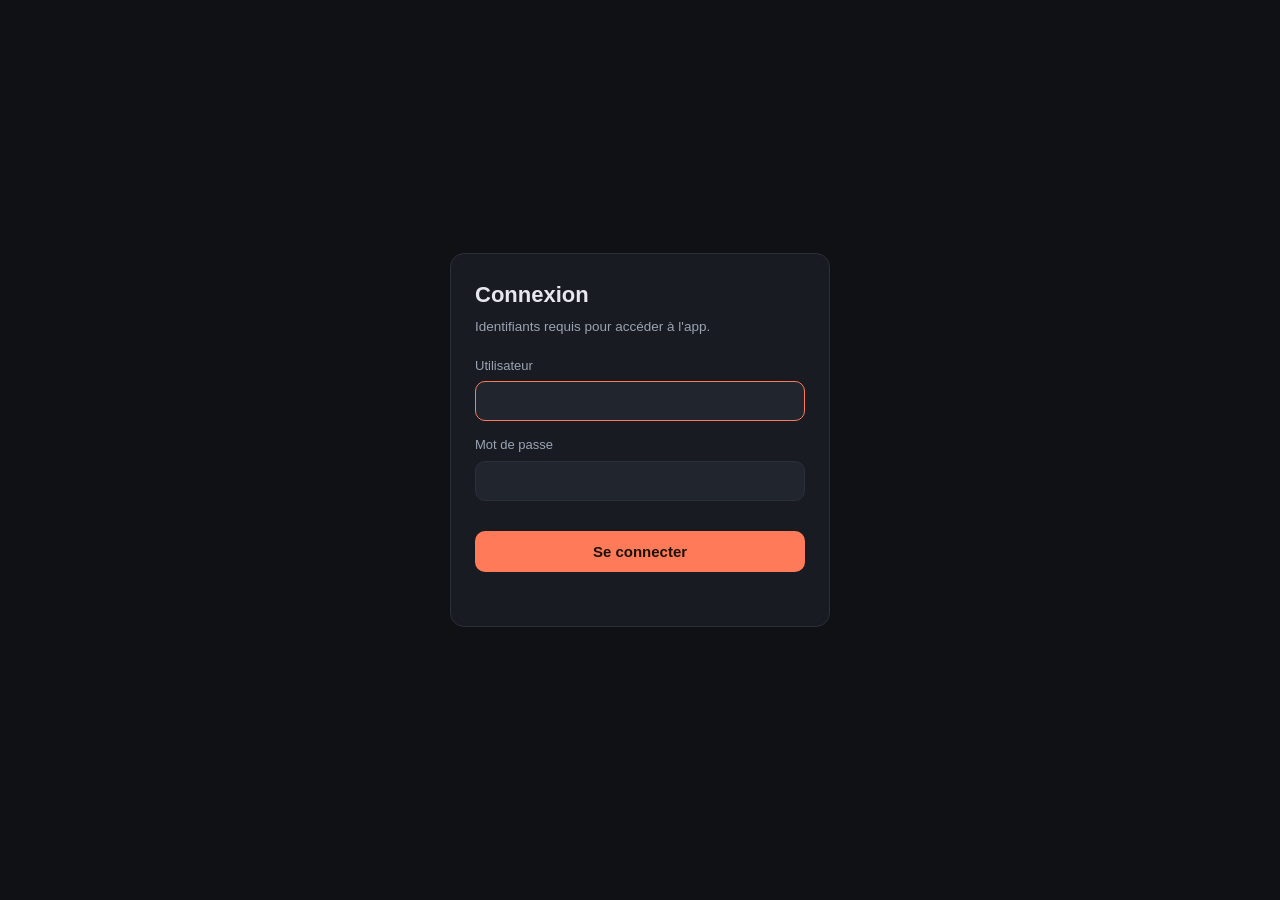
<file: static/login.html>
<!DOCTYPE html>
<html lang="fr">
<head>
  <meta charset="UTF-8" />
  <meta name="viewport" content="width=device-width, initial-scale=1.0" />
  <title>Connexion — Résumeur</title>
  <link rel="stylesheet" href="/static/style.css" />
</head>
<body class="login-body">
  <main class="login-container">
    <form action="/api/login" method="POST" class="card login-card">
      <h1>Connexion</h1>
      <p class="subtitle">Identifiants requis pour accéder à l'app.</p>

      <label class="field">
        <span>Utilisateur</span>
        <input name="username" type="text" autocomplete="username" required autofocus />
      </label>

      <label class="field">
        <span>Mot de passe</span>
        <input name="password" type="password" autocomplete="current-password" required />
      </label>

      <button type="submit">Se connecter</button>
      <p id="error-msg" class="error" aria-live="polite"></p>
    </form>
  </main>

  <script>
    if (new URLSearchParams(location.search).has("error")) {
      document.getElementById("error-msg").textContent = "Identifiants invalides.";
    }
  </script>
</body>
</html>
</file>
<file: static/style.css>
:root {
  --bg: #0f1115;
  --surface: #181b22;
  --surface-2: #21252e;
  --border: #2a2f3a;
  --text: #e6e8ee;
  --muted: #9aa3b2;
  --accent: #ff7a59;
  --accent-strong: #ff5722;
  --user-bubble: #2b3140;
  --assistant-bubble: #1e2230;
  --error: #ff6b6b;
  --sidebar-w: 320px;
}

* { box-sizing: border-box; }

html, body {
  margin: 0;
  padding: 0;
  background: var(--bg);
  color: var(--text);
  font-family: -apple-system, BlinkMacSystemFont, "Segoe UI", "Inter", sans-serif;
  font-size: 15px;
  line-height: 1.5;
}

.layout {
  display: grid;
  grid-template-columns: var(--sidebar-w) 1fr;
  min-height: 100vh;
}

.sidebar {
  background: #0c0e13;
  border-right: 1px solid var(--border);
  padding: 20px 14px;
  position: sticky;
  top: 0;
  height: 100vh;
  overflow-y: auto;
}

.sidebar-header {
  display: flex;
  align-items: center;
  justify-content: space-between;
  margin-bottom: 14px;
  padding: 0 4px;
}
.sidebar-header h2 {
  margin: 0;
  font-size: 13px;
  text-transform: uppercase;
  letter-spacing: 0.06em;
  color: var(--muted);
}
.sidebar-header button {
  margin: 0;
  padding: 2px 10px;
  width: auto;
  font-size: 18px;
  line-height: 1;
}

.search-input {
  width: 100%;
  margin: 0 0 10px;
  padding: 8px 10px;
  border-radius: 8px;
  border: 1px solid var(--border);
  background: var(--surface-2);
  color: var(--text);
  font-size: 13.5px;
}
.search-input:focus {
  outline: none;
  border-color: var(--accent);
}
.search-input::-webkit-search-cancel-button { cursor: pointer; }

.conversations {
  list-style: none;
  margin: 0;
  padding: 0;
  display: flex;
  flex-direction: column;
  gap: 2px;
}
.conversations li {
  border-radius: 8px;
  cursor: pointer;
  padding: 10px 12px;
  color: var(--text);
  transition: background 0.1s;
  display: flex;
  align-items: center;
  gap: 8px;
}
.conversations li:hover { background: var(--surface-2); }
.conversations li.active {
  background: #2a2f3a;
}
.conv-icon {
  font-size: 13px;
  opacity: 0.75;
  flex-shrink: 0;
}
.conv-delete {
  width: 24px;
  height: 24px;
  border-radius: 6px;
  font-size: 13px;
  line-height: 1;
  flex-shrink: 0;
  opacity: 0;
  cursor: pointer;
  display: inline-flex;
  align-items: center;
  justify-content: center;
  user-select: none;
  transition: opacity 0.1s, background 0.1s;
}
.conversations li:hover .conv-delete,
.conversations li.active .conv-delete {
  opacity: 0.6;
}
.conv-delete:hover {
  background: rgba(255, 107, 107, 0.15);
  opacity: 1;
}
@media (hover: none) {
  .conv-delete { opacity: 0.55; }
}
.conv-title {
  flex: 1;
  white-space: nowrap;
  overflow: hidden;
  text-overflow: ellipsis;
  font-size: 14px;
}
.conv-empty {
  color: var(--muted);
  font-size: 13px;
  padding: 12px 8px;
}

.container {
  max-width: 820px;
  margin: 0 auto;
  padding: 48px 24px 96px;
  width: 100%;
}

header h1 {
  margin: 0 0 8px;
  font-size: 28px;
  letter-spacing: -0.02em;
}

.subtitle {
  margin: 0 0 32px;
  color: var(--muted);
}

.card {
  background: var(--surface);
  border: 1px solid var(--border);
  border-radius: 14px;
  padding: 24px;
  margin-bottom: 20px;
}

.hidden { display: none !important; }

/* Upload */
.dropzone {
  display: flex;
  flex-direction: column;
  align-items: center;
  justify-content: center;
  gap: 6px;
  padding: 36px 20px;
  border: 2px dashed var(--border);
  border-radius: 12px;
  background: var(--surface-2);
  cursor: pointer;
  transition: border-color 0.15s, background 0.15s;
  text-align: center;
}
.dropzone:hover, .dropzone.dragover {
  border-color: var(--accent);
  background: #20242e;
}
.dropzone-icon { font-size: 28px; }
.dropzone-label { font-weight: 500; }
.dropzone-hint { color: var(--muted); font-size: 13px; }
.dropzone-filename { color: var(--accent); font-size: 13px; margin-top: 4px; }

button {
  margin-top: 16px;
  width: 100%;
  padding: 12px 16px;
  border: none;
  border-radius: 10px;
  background: var(--accent);
  color: #1a1308;
  font-weight: 600;
  font-size: 15px;
  cursor: pointer;
  transition: background 0.15s, transform 0.05s;
}
button:hover:not(:disabled) { background: var(--accent-strong); }
button:disabled { opacity: 0.5; cursor: not-allowed; }
button:active:not(:disabled) { transform: translateY(1px); }

button.ghost {
  margin: 0;
  width: auto;
  background: transparent;
  color: var(--muted);
  border: 1px solid var(--border);
  padding: 6px 12px;
  font-size: 13px;
  font-weight: 500;
}
button.ghost:hover:not(:disabled) {
  background: var(--surface-2);
  color: var(--text);
}
button.ghost.danger:hover:not(:disabled) {
  color: var(--error);
  border-color: var(--error);
}

.status {
  margin-top: 14px;
  color: var(--muted);
  font-size: 14px;
  min-height: 20px;
}
.status.error { color: var(--error); }

.separator {
  display: flex;
  align-items: center;
  gap: 12px;
  margin: 18px 0 14px;
  color: var(--muted);
  font-size: 12px;
  text-transform: uppercase;
  letter-spacing: 0.06em;
}
.separator::before,
.separator::after {
  content: "";
  flex: 1;
  height: 1px;
  background: var(--border);
}

#url-form {
  display: flex;
  gap: 8px;
}
#url-form input {
  flex: 1;
  padding: 11px 14px;
  border-radius: 10px;
  border: 1px solid var(--border);
  background: var(--surface-2);
  color: var(--text);
  font-size: 14.5px;
}
#url-form input:focus {
  outline: none;
  border-color: var(--accent);
}
#url-form button {
  margin-top: 0;
  width: auto;
  padding: 0 18px;
  white-space: nowrap;
}

.hint {
  margin: 8px 2px 0;
  color: var(--muted);
  font-size: 12.5px;
  line-height: 1.4;
}

.result-header {
  display: flex;
  align-items: center;
  justify-content: space-between;
  gap: 12px;
  margin-bottom: 16px;
}
.result-header h2 {
  margin: 0;
  font-size: 20px;
  white-space: nowrap;
  overflow: hidden;
  text-overflow: ellipsis;
}

.summary {
  background: var(--surface-2);
  border: 1px solid var(--border);
  border-radius: 10px;
  padding: 4px 16px;
  font-size: 14.5px;
}

.meta {
  margin-top: 10px;
  color: var(--muted);
  font-size: 12.5px;
}

/* Markdown rendering */
.markdown p { margin: 0.6em 0; }
.markdown ul, .markdown ol { padding-left: 1.4em; margin: 0.6em 0; }
.markdown li { margin: 0.2em 0; }
.markdown h1, .markdown h2, .markdown h3, .markdown h4 {
  margin: 0.8em 0 0.4em;
  line-height: 1.25;
}
.markdown h1 { font-size: 1.3em; }
.markdown h2 { font-size: 1.18em; }
.markdown h3 { font-size: 1.08em; }
.markdown h4 { font-size: 1em; }
.markdown code {
  background: rgba(255, 255, 255, 0.08);
  padding: 1px 5px;
  border-radius: 4px;
  font-size: 0.92em;
}
.markdown pre {
  background: #0c0e13;
  border: 1px solid var(--border);
  border-radius: 8px;
  padding: 12px;
  overflow-x: auto;
}
.markdown pre code { background: transparent; padding: 0; }
.markdown a { color: var(--accent); }
.markdown blockquote {
  margin: 0.6em 0;
  padding-left: 12px;
  border-left: 3px solid var(--border);
  color: var(--muted);
}
.markdown strong { color: #fff; }
.markdown table {
  border-collapse: collapse;
  margin: 0.6em 0;
}
.markdown th, .markdown td {
  border: 1px solid var(--border);
  padding: 4px 8px;
}

/* Chat */
.chat-card h2 { margin: 0 0 14px; font-size: 20px; }

.chat-log {
  display: flex;
  flex-direction: column;
  gap: 10px;
  max-height: 480px;
  min-height: 120px;
  overflow-y: auto;
  padding: 8px 4px;
  margin-bottom: 14px;
}
.chat-log:empty::before {
  content: "Pose une question pour commencer…";
  color: var(--muted);
  font-size: 13px;
  padding: 12px 8px;
}

.bubble {
  max-width: 85%;
  padding: 6px 14px;
  border-radius: 12px;
  word-wrap: break-word;
  font-size: 14.5px;
}
.bubble.user {
  align-self: flex-end;
  background: var(--user-bubble);
  border-bottom-right-radius: 4px;
  white-space: pre-wrap;
  padding: 10px 14px;
}
.bubble.assistant {
  align-self: flex-start;
  background: var(--assistant-bubble);
  border-bottom-left-radius: 4px;
}
.bubble.assistant.thinking {
  color: var(--muted);
  font-style: italic;
  padding: 10px 14px;
}
.bubble.assistant.error {
  color: var(--error);
  padding: 10px 14px;
}

.chat-form {
  display: flex;
  gap: 8px;
}
.chat-form input {
  flex: 1;
  padding: 11px 14px;
  border-radius: 10px;
  border: 1px solid var(--border);
  background: var(--surface-2);
  color: var(--text);
  font-size: 14.5px;
}
.chat-form input:focus {
  outline: none;
  border-color: var(--accent);
}
.chat-form button {
  margin-top: 0;
  width: auto;
  padding: 0 18px;
}

@media (max-width: 720px) {
  .layout {
    grid-template-columns: 1fr;
  }
  .sidebar {
    position: static;
    height: auto;
    border-right: none;
    border-bottom: 1px solid var(--border);
    max-height: 200px;
  }
  .container { padding: 24px 16px 64px; }
}

/* ── Login page ────────────────────────────────────── */
.login-body {
  min-height: 100vh;
  display: flex;
  align-items: center;
  justify-content: center;
  padding: 24px;
}

.login-container {
  width: 100%;
  max-width: 380px;
}

.login-card h1 {
  margin: 0 0 6px;
  font-size: 22px;
}
.login-card .subtitle {
  margin: 0 0 18px;
  font-size: 13.5px;
}

.field {
  display: flex;
  flex-direction: column;
  gap: 6px;
  margin-bottom: 14px;
}
.field span {
  font-size: 13px;
  color: var(--muted);
}
.field input {
  padding: 11px 14px;
  border-radius: 10px;
  border: 1px solid var(--border);
  background: var(--surface-2);
  color: var(--text);
  font-size: 14.5px;
}
.field input:focus {
  outline: none;
  border-color: var(--accent);
}

.login-card .error {
  margin: 12px 0 0;
  color: var(--error);
  font-size: 13.5px;
  min-height: 18px;
}

/* ── Footer of sidebar (logout) ───────────────────── */
.sidebar-footer {
  margin-top: 16px;
  padding-top: 12px;
  border-top: 1px solid var(--border);
}
.sidebar-footer form {
  margin: 0;
}
.sidebar-footer button {
  margin: 0;
  width: 100%;
  background: transparent;
  color: var(--muted);
  border: 1px solid var(--border);
  padding: 8px 12px;
  font-size: 13px;
  font-weight: 500;
}
.sidebar-footer button:hover:not(:disabled) {
  background: var(--surface-2);
  color: var(--text);
}
</file>
